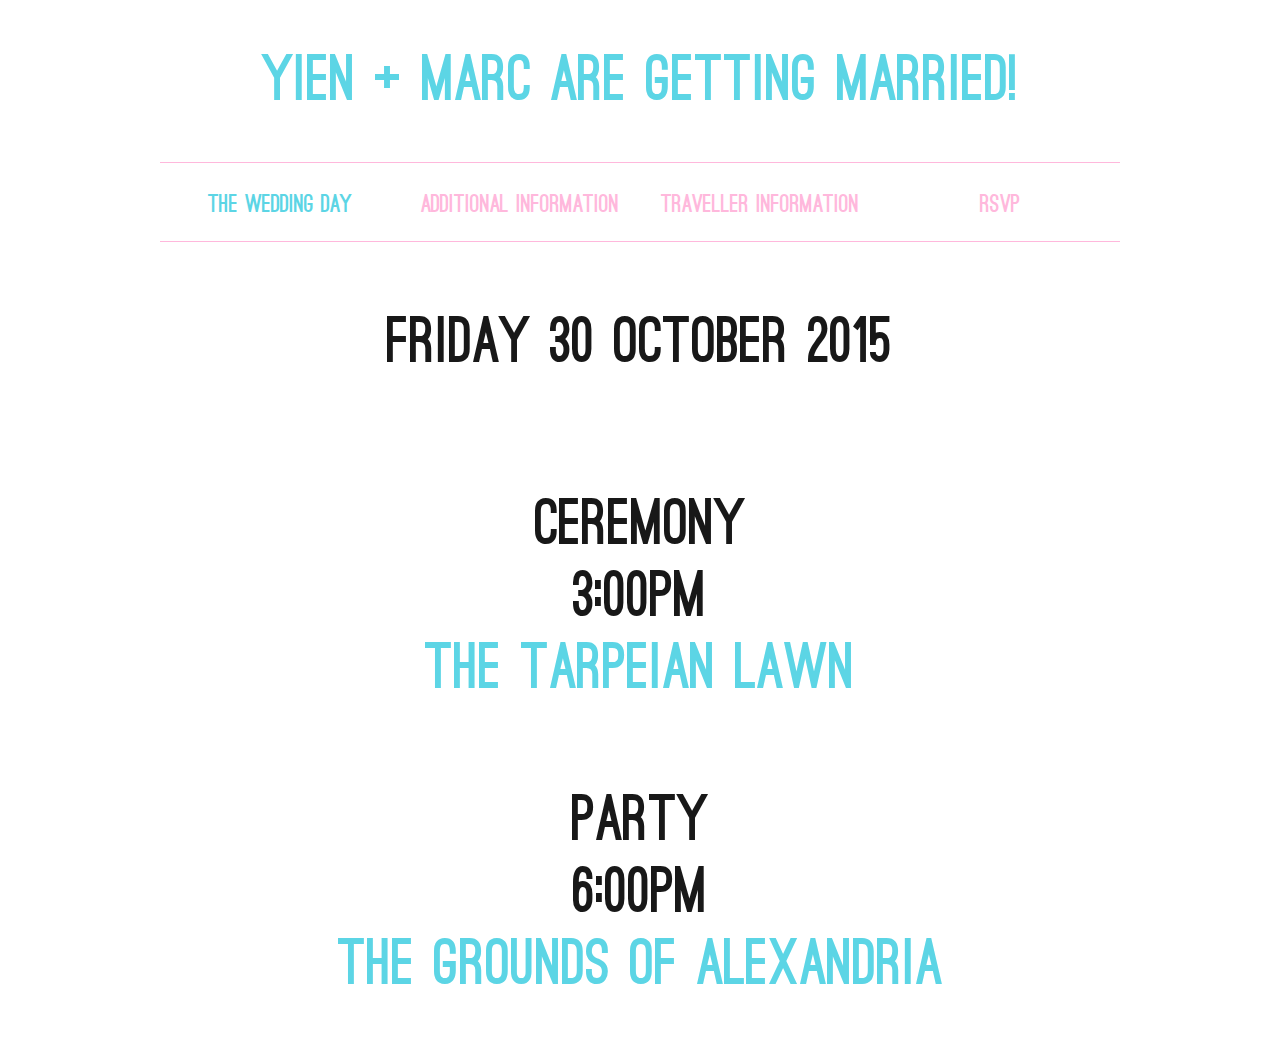
<file: index.html>
<!DOCTYPE html>
<!--[if lt IE 7 ]><html class="ie ie6" lang="en"> <![endif]-->
<!--[if IE 7 ]><html class="ie ie7" lang="en"> <![endif]-->
<!--[if IE 8 ]><html class="ie ie8" lang="en"> <![endif]-->
<!--[if (gte IE 9)|!(IE)]><!--><html lang="en"> <!--<![endif]-->
<head>

	<!-- Basic Page Needs
  ================================================== -->
	<meta charset="utf-8">
	<title>Yien + Marc</title>
	<meta name="description" content="Yien and Marc are getting married.">
	<meta name="author" content="Marc">

	<!-- Mobile Specific Metas
  ================================================== -->
	<meta name="viewport" content="width=device-width, initial-scale=1, maximum-scale=1">

	<!-- CSS
  ================================================== -->
	<link rel="stylesheet" href="stylesheets/base.css">
	<link rel="stylesheet" href="stylesheets/skeleton.css">
	<link rel="stylesheet" href="stylesheets/layout.css">
	<link rel="stylesheet" href="stylesheets/custom.css">

	<!--[if lt IE 9]>
		<script src="http://html5shim.googlecode.com/svn/trunk/html5.js"></script>
	<![endif]-->

	<!-- Favicons
	================================================== -->
	<link rel="shortcut icon" href="images/favicon.ico">
	<link rel="apple-touch-icon" href="images/apple-touch-icon.png">
	<link rel="apple-touch-icon" sizes="72x72" href="images/apple-touch-icon-72x72.png">
	<link rel="apple-touch-icon" sizes="114x114" href="images/apple-touch-icon-114x114.png">

	<script src="js/jquery-1.11.2.min.js"></script>
	<script src="js/weddingScripting.js"></script>
	<script src="js/wedding_analytics.js"></script>

</head>
<body>

	<div class="container">
		<div class="row header spacing1 border-bottom">
			<div class="sixteen columns">
			<h2 class="bold blue"><a href="http://yienandmarc.net/" class="blue header1">YIEN + MARC ARE GETTING MARRIED!</a></h2>
			</div>
		</div>
		<div class="row navigation-top border-bottom">
			<div class="four columns"><h4 class="bold"><a href="index" class="blue header2">THE WEDDING DAY</a></h4></div>
			<div class="four columns"><h4 class="bold"><a href="additional" class="pink header2">ADDITIONAL INFORMATION</a></h4></div>
			<div class="four columns"><h4 class="bold"><a href="traveller" class="pink header2">TRAVELLER INFORMATION</a></h4></div>
			<div class="four columns"><h4 class="bold"><a href="rsvp" class="pink header2">RSVP</a></h4></div>
		</div>
		<!--<div class="spacing2">
			<div class="row">
				<div class="sixteen columns">
					<h2 class="bold pink align-center">THE WEDDING DAY</h2>
				</div>
			</div>
		</div>-->
		<div class="spacing1">
			<div class="row">
				<div class="sixteen columns">
					<h2 class="bold align-center">FRIDAY 30 OCTOBER 2015</h2>
				</div>
			</div>
		</div>
		<div class="spacing1">
			<div class="row">
				<div class="sixteen columns">
					<h2 class="bold align-center">CEREMONY</h2>
				</div>
				<div class="sixteen columns">
					<h2 class="bold align-center">3:00PM</h2>
				</div>				
				<div class="sixteen columns">
					<h2 class="bold blue align-center"><a href="additional.html#tarpeian" class="blue header3">THE TARPEIAN LAWN</a></h2>
				</div>
			</div>
		</div>
		<div class="spacing2">
			<div class="row">
				<div class="sixteen columns">
					<h2 class="bold align-center">PARTY</h2>
				</div>
				<div class="sixteen columns">
					<h2 class="bold align-center">6:00PM</h2>
				</div>				
				<div class="sixteen columns">
					<h2 class="bold blue align-center"><a href="additional.html#grounds" class="blue header3">THE GROUNDS OF ALEXANDRIA</a></h2>
				</div>
			</div>
		</div>
	</div>


<!-- End Document
================================================== -->
</body>
</html>
</file>
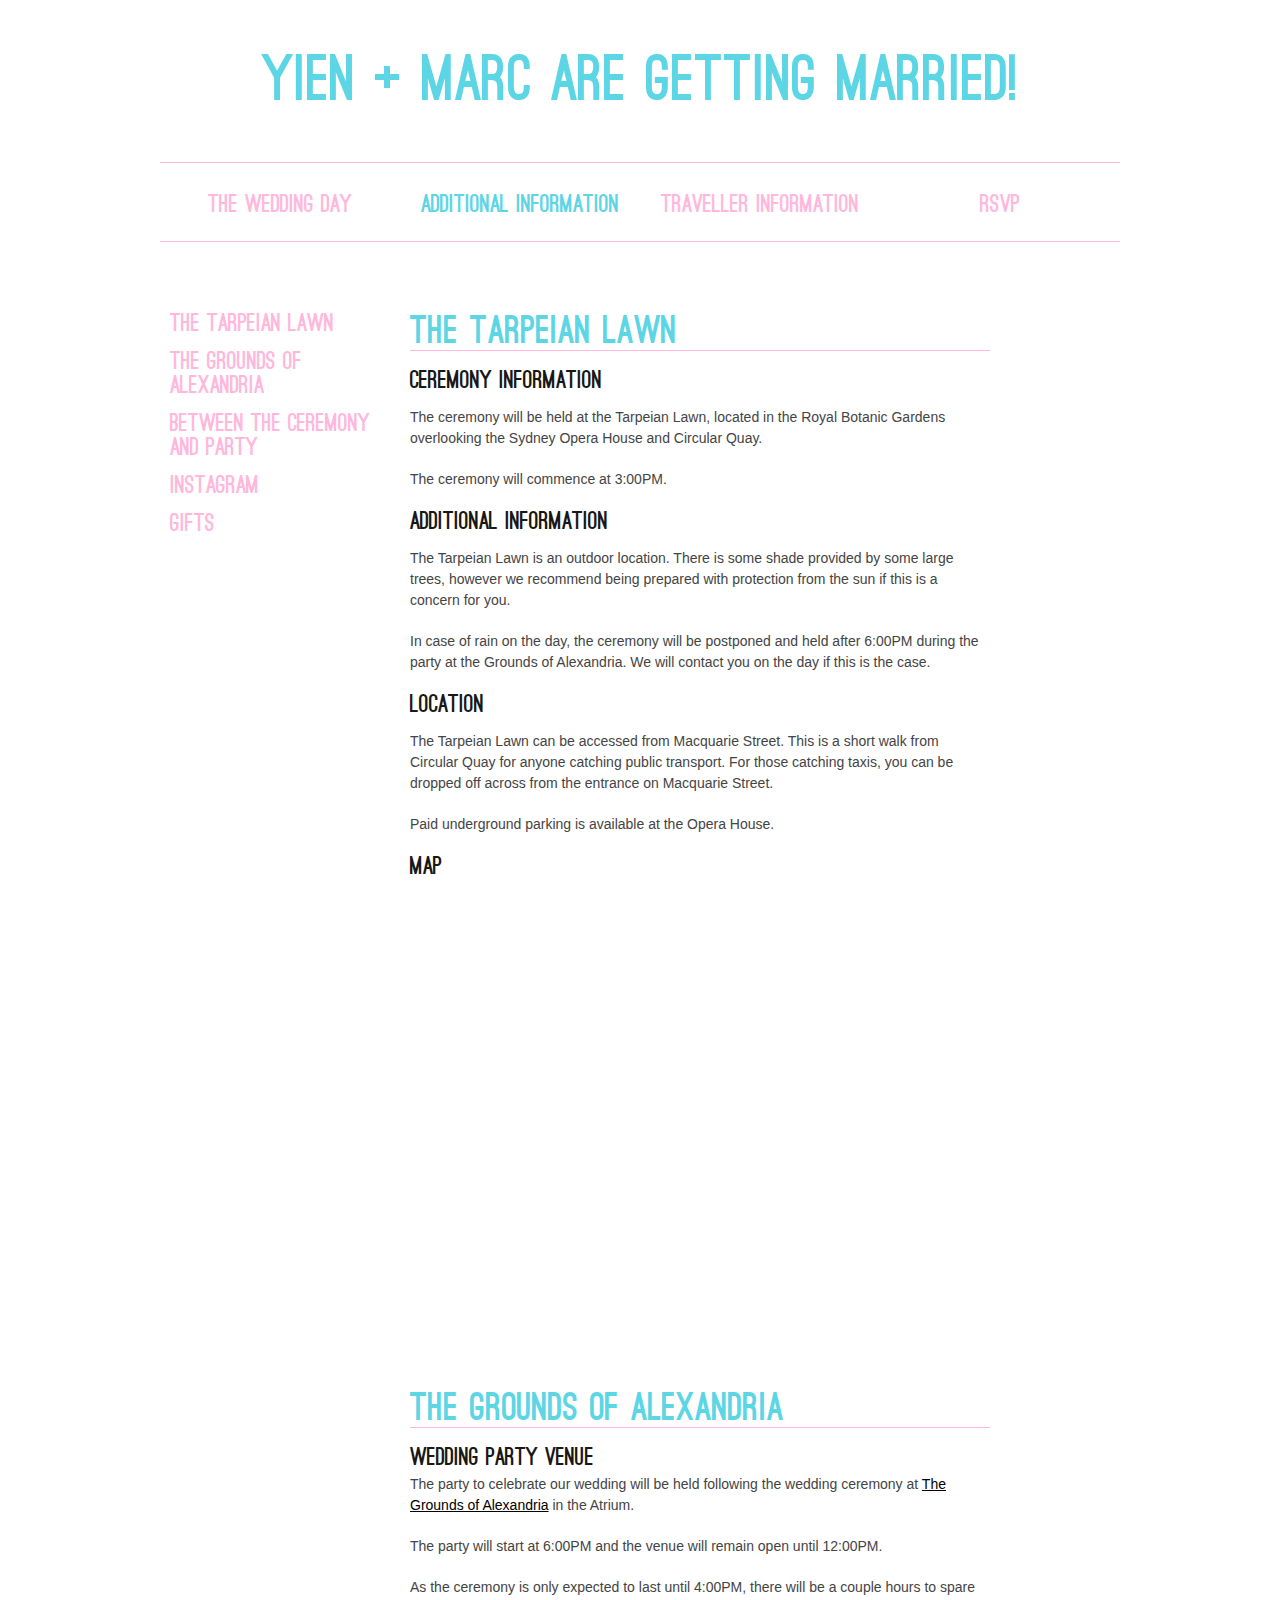
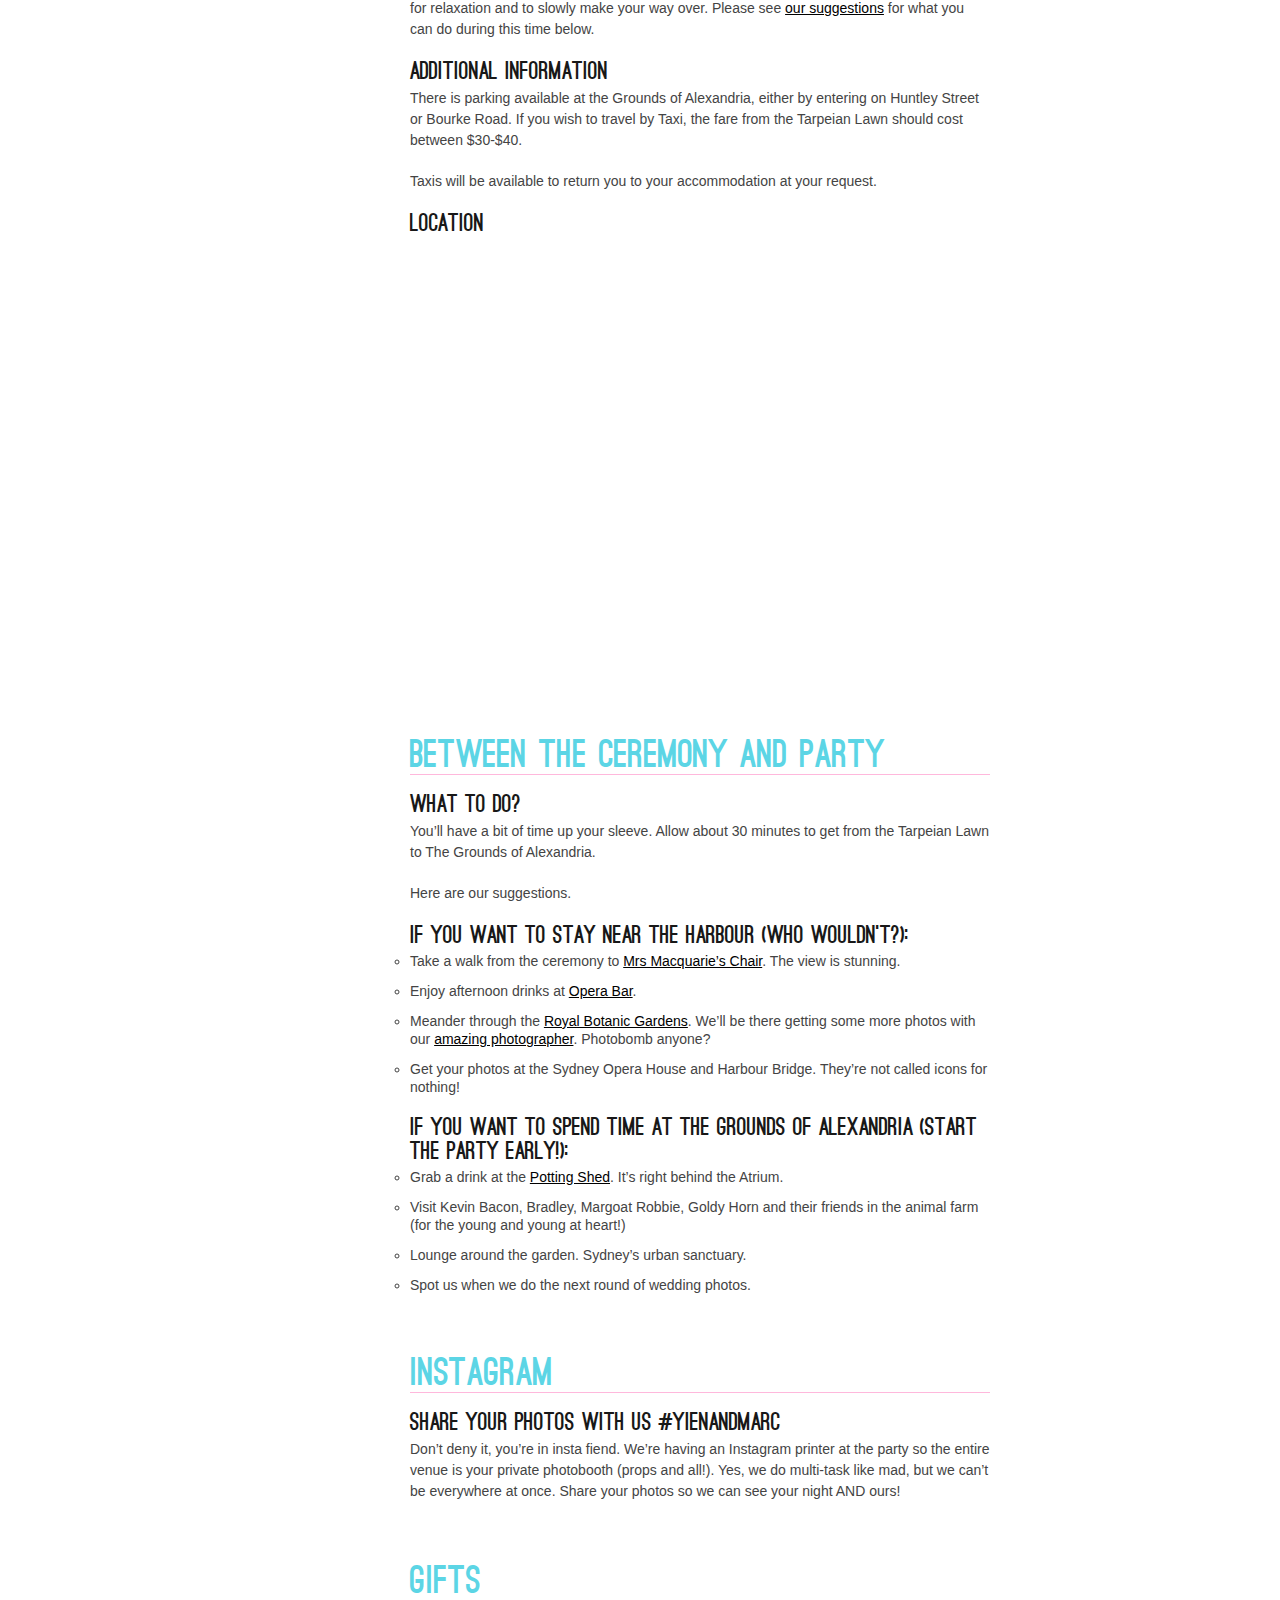
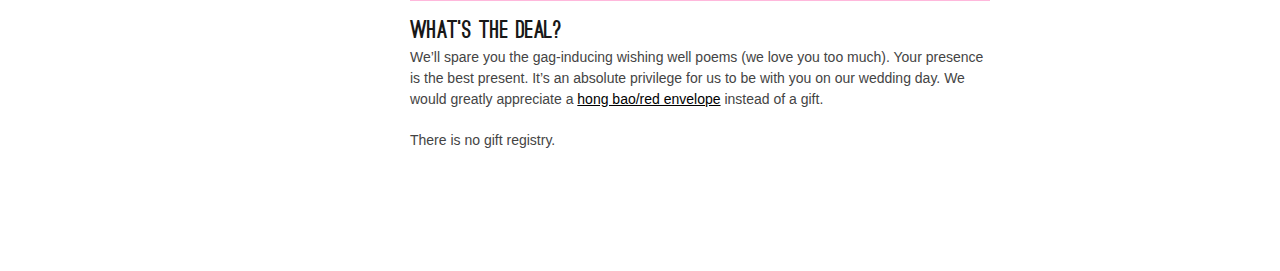
<file: additional.html>
<!DOCTYPE html>
<!--[if lt IE 7 ]><html class="ie ie6" lang="en"> <![endif]-->
<!--[if IE 7 ]><html class="ie ie7" lang="en"> <![endif]-->
<!--[if IE 8 ]><html class="ie ie8" lang="en"> <![endif]-->
<!--[if (gte IE 9)|!(IE)]><!--><html lang="en"> <!--<![endif]-->
<head>

	<!-- Basic Page Needs
  ================================================== -->
	<meta charset="utf-8">
	<title>Yien + Marc</title>
	<meta name="description" content="Yien and Marc are getting married.">
	<meta name="author" content="Marc">

	<!-- Mobile Specific Metas
  ================================================== -->
	<meta name="viewport" content="width=device-width, initial-scale=1, maximum-scale=1">

	<!-- CSS
  ================================================== -->
	<link rel="stylesheet" href="stylesheets/base.css">
	<link rel="stylesheet" href="stylesheets/skeleton.css">
	<link rel="stylesheet" href="stylesheets/layout.css">
	<link rel="stylesheet" href="stylesheets/custom.css">

	<!--[if lt IE 9]>
		<script src="http://html5shim.googlecode.com/svn/trunk/html5.js"></script>
	<![endif]-->

	<!-- Favicons
	================================================== -->
	<link rel="shortcut icon" href="images/favicon.ico">
	<link rel="apple-touch-icon" href="images/apple-touch-icon.png">
	<link rel="apple-touch-icon" sizes="72x72" href="images/apple-touch-icon-72x72.png">
	<link rel="apple-touch-icon" sizes="114x114" href="images/apple-touch-icon-114x114.png">

	<script src="js/jquery-1.11.2.min.js"></script>
	<script src="js/weddingScripting.js"></script>
	<script src="js/wedding_analytics.js"></script>

</head>
<body>

	<div class="container">
		<div class="row header spacing1 border-bottom">
			<div class="sixteen columns">
			<h2 class="bold blue"><a href="http://yienandmarc.net/" class="blue header1">YIEN + MARC ARE GETTING MARRIED!</a></h2>
			</div>
		</div>
		<div class="row navigation-top border-bottom">
			<div class="four columns"><h4 class="bold"><a href="index" class="pink header2">THE WEDDING DAY</a></h4></div>
			<div class="four columns"><h4 class="bold"><a href="additional" class="blue header2">ADDITIONAL INFORMATION</a></h4></div>
			<div class="four columns"><h4 class="bold"><a href="traveller" class="pink header2">TRAVELLER INFORMATION</a></h4></div>
			<div class="four columns"><h4 class="bold"><a href="rsvp" class="pink header2">RSVP</a></h4></div>
		</div>
		<div class="row spacing1">
			<div class="four columns navigation-left">
				<h4 class="bold align-left spacing6"><a href="#tarpeian" class="pink header3">THE TARPEIAN LAWN</a></h4>
				<h4 class="bold align-left spacing6"><a href="#grounds" class="pink header3">THE GROUNDS OF ALEXANDRIA</a></h4>
				<h4 class="bold align-left spacing6"><a href="#between" class="pink header3">BETWEEN THE CEREMONY AND PARTY</a></h4>
				<h4 class="bold align-left spacing6"><a href="#insta" class="pink header3">INSTAGRAM</a></h4>
				<h4 class="bold align-left spacing6"><a href="#gifts" class="pink header3">GIFTS</a></h4>
			</div>		
			<div class="ten columns">
				<h3 class="bold blue align-left border-bottom" id="tarpeian">THE TARPEIAN LAWN</h3>
					<div class="content-entry">
						<h4 class="bold align-left spacing6">CEREMONY INFORMATION</h4>
						<p>The ceremony will be held at the Tarpeian Lawn, located in the Royal Botanic Gardens overlooking the Sydney Opera House and Circular Quay.</p>
						<p>The ceremony will commence at 3:00PM.</p>
						<h4 class="bold align-left spacing6">ADDITIONAL INFORMATION</h4>
						<p>The Tarpeian Lawn is an outdoor location. There is some shade provided by some large trees, however we recommend being prepared with protection from the sun if this is a concern for you.</p>
						<p>In case of rain on the day, the ceremony will be postponed and held after 6:00PM during the party at the Grounds of Alexandria. We will contact you on the day if this is the case.</p>
						<h4 class="bold align-left spacing6">LOCATION</h4>
						<p>The Tarpeian Lawn can be accessed from Macquarie Street. This is a short walk from Circular Quay for anyone catching public transport. For those catching taxis, you can be dropped off across from the entrance on Macquarie Street.</p>
						<p>Paid underground parking is available at the Opera House.</p>
						<h4 class="bold align-left spacing6">MAP</h4>
						<iframe src="https://www.google.com/maps/embed?pb=!1m14!1m8!1m3!1d1656.5922935648525!2d151.2141052193405!3d-33.85913347535752!3m2!1i1024!2i768!4f13.1!3m3!1m2!1s0x0000000000000000%3A0x641c4c49428e6c24!2sTarpeian+Precinct+Lawn+-+Royal+Botanic+Garden+Sydney!5e0!3m2!1sen!2sau!4v1426416914883" width="600" height="450" frameborder="0" style="border:0"></iframe>
					</div>
					<div class="spacing2"></div>

				<h3 class="bold blue align-left border-bottom" id="grounds">THE GROUNDS OF ALEXANDRIA</h3>
					<div class="content-entry">
						<h4 class="bold align-left">WEDDING PARTY VENUE</h4>
						<p>The party to celebrate our wedding will be held following the wedding ceremony at <a href="http://thegrounds.com.au/" class="textlink">The Grounds of Alexandria</a> in the Atrium.</p>

						<p>The party will  start at 6:00PM and the venue will remain open until 12:00PM.</p>
						<p>As the ceremony is only expected to last until 4:00PM, there will be a couple hours to spare for relaxation and to slowly make your way over. Please see <a href="#between" class="textlink">our suggestions</a> for what you can do during this time below.</p>	
						<h4 class="bold align-left">ADDITIONAL INFORMATION</h4>
						<p>There is parking available at the Grounds of Alexandria, either by entering on Huntley Street or Bourke Road. If you wish to travel by Taxi, the fare from the Tarpeian Lawn should cost between $30-$40.</p>
						<p>Taxis will be available to return you to your accommodation at your request.</p>
						<h4 class="bold align-left">LOCATION</h4>
						<iframe src="https://www.google.com/maps/embed?pb=!1m14!1m8!1m3!1d3311.185812359262!2d151.194276!3d-33.910617!3m2!1i1024!2i768!4f13.1!3m3!1m2!1s0x0000000000000000%3A0xaf0cfe2766ccbc4a!2sThe+Grounds+of+Alexandria!5e0!3m2!1sen!2sau!4v1426417098919" width="600" height="450" frameborder="0" style="border:0"></iframe>
					</div>
					<div class="spacing2"></div>

				<h3 class="bold blue align-left border-bottom" id="between">BETWEEN THE CEREMONY AND PARTY</h3>
					<div class="content-entry">
						<h4 class="bold align-left">WHAT TO DO?</h4>
						<p>You’ll have a bit of time up your sleeve.  Allow about 30 minutes to get from the Tarpeian Lawn to The Grounds of Alexandria.</p>
						<p>Here are our suggestions.</p>
						<h4 class="bold align-left">If you want to stay near the harbour (who wouldn’t?):</h4>
						<ul>
							<li type="circle">Take a walk from the ceremony to <a href="https://www.google.com.au/maps/place/Mrs+Macquarie's+Chair/@-33.85937,151.22225,15z/data=!4m2!3m1!1s0x0:0x43bfb6b9da05a763" class="textlink" target="_blank">Mrs Macquarie’s Chair</a>. The view is stunning.</li>
							<li type="circle">Enjoy afternoon drinks at <a href="http://operabar.com.au/" class="textlink" target="_blank">Opera Bar</a>.</li>
							<li type="circle">Meander through the <a href="http://www.rbgsyd.nsw.gov.au/" class="textlink" target="_blank">Royal Botanic Gardens</a>.  We’ll be there getting some more photos with our <a href="http://www.thesimplethingsstudio.com/scott/" class="textlink" target="_blank">amazing photographer</a>.  Photobomb anyone?</li>
							<li type="circle">Get your photos at the Sydney Opera House and Harbour Bridge.  They’re not called icons for nothing!</li>
						</ul>
						<h4 class="bold align-left">If you want to spend time at The Grounds of Alexandria (start the party early!):</h4>
						<ul>
							<li type="circle">Grab a drink at the <a href="http://thegrounds.com.au/Spaces/the-potting-shed/" class="textlink" target="_blank">Potting Shed</a>. It’s right behind the Atrium.</li>
							<li type="circle">Visit Kevin Bacon, Bradley, Margoat Robbie, Goldy Horn and their friends in the animal farm (for the young and young at heart!)</li>
							<li type="circle">Lounge around the garden.  Sydney’s urban sanctuary.</li>
							<li type="circle">Spot us when we do the next round of wedding photos.</li>
						</ul>


					</div>
					<div class="spacing2"></div>

				<h3 class="bold blue align-left border-bottom" id="insta">INSTAGRAM</h3>
					<div class="content-entry">
						<h4 class="bold align-left">Share your photos with us #yienandmarc</h4>
						<p>Don’t deny it, you’re in insta fiend.  We’re having an Instagram printer at the party so the entire venue is your private photobooth (props and all!).  Yes, we do multi-task like mad, but we can’t be everywhere at once.  Share your photos so we can see your night AND ours! </p>
					</div>
					<div class="spacing2"></div>

				<h3 class="bold blue align-left border-bottom" id="gifts">GIFTS</h3>
					<div class="content-entry">
						<h4 class="bold align-left">WHAT’S THE DEAL?</h4>
						<p>We’ll spare you the gag-inducing wishing well poems (we love you too much). Your presence is the best present. It’s an absolute privilege for us to be with you on our wedding day. We would greatly appreciate a <a href="http://en.wikipedia.org/wiki/Red_envelope" class="textlink" target="_blank">hong bao/red envelope</a> instead of a gift.</p>
						<p>There is no gift registry.</p>
					</div>
					<div class="spacing2"></div>

			</div>
		</div>
	</div>


<!-- End Document
================================================== -->
</body>
</html>
</file>
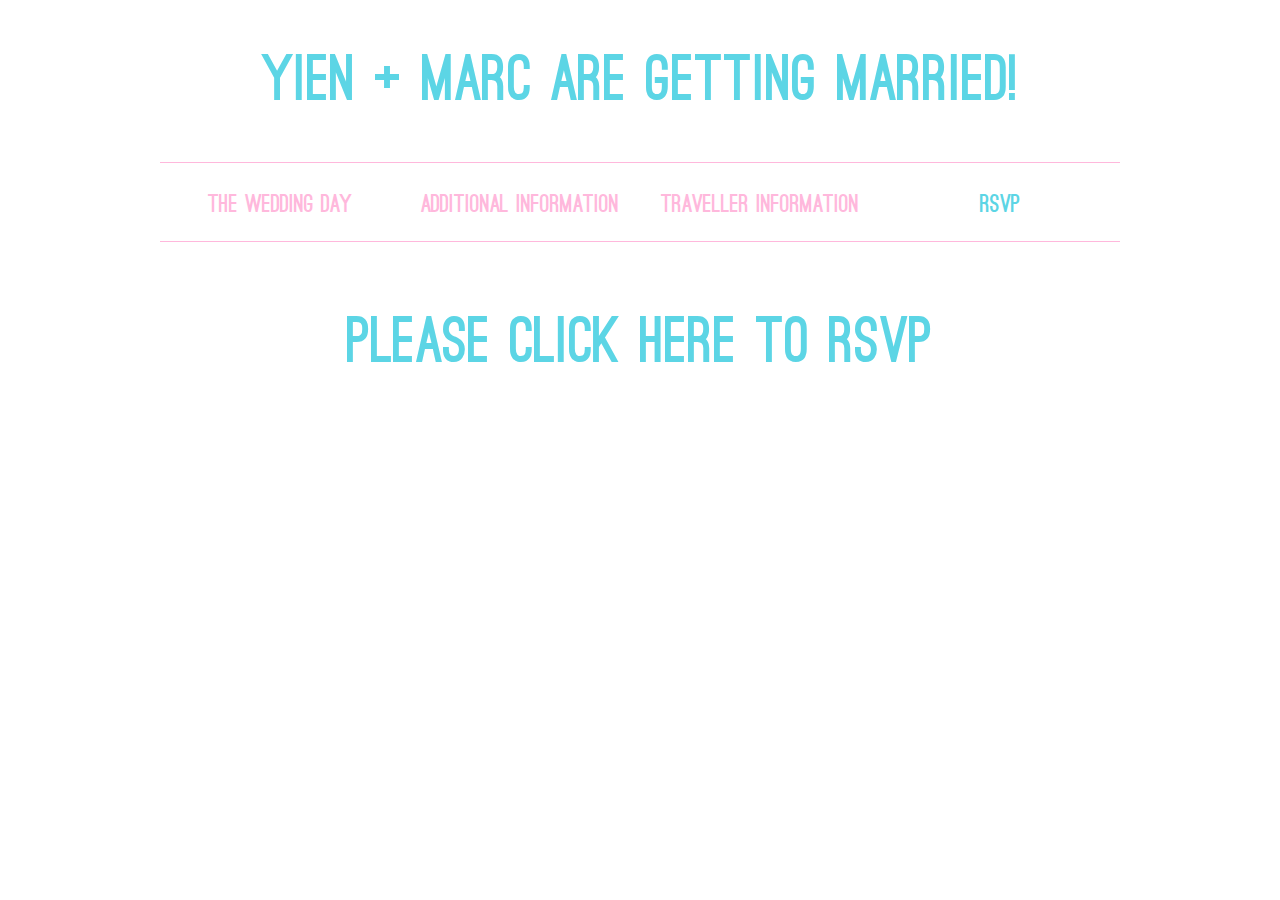
<file: rsvp.html>
<!DOCTYPE html>
<!--[if lt IE 7 ]><html class="ie ie6" lang="en"> <![endif]-->
<!--[if IE 7 ]><html class="ie ie7" lang="en"> <![endif]-->
<!--[if IE 8 ]><html class="ie ie8" lang="en"> <![endif]-->
<!--[if (gte IE 9)|!(IE)]><!--><html lang="en"> <!--<![endif]-->
<head>

	<!-- Basic Page Needs
  ================================================== -->
	<meta charset="utf-8">
	<title>Yien + Marc</title>
	<meta name="description" content="Yien and Marc are getting married.">
	<meta name="author" content="Marc">

	<!-- Mobile Specific Metas
  ================================================== -->
	<meta name="viewport" content="width=device-width, initial-scale=1, maximum-scale=1">

	<!-- CSS
  ================================================== -->
	<link rel="stylesheet" href="stylesheets/base.css">
	<link rel="stylesheet" href="stylesheets/skeleton.css">
	<link rel="stylesheet" href="stylesheets/layout.css">
	<link rel="stylesheet" href="stylesheets/custom.css">

	<!--[if lt IE 9]>
		<script src="http://html5shim.googlecode.com/svn/trunk/html5.js"></script>
	<![endif]-->

	<!-- Favicons
	================================================== -->
	<link rel="shortcut icon" href="images/favicon.ico">
	<link rel="apple-touch-icon" href="images/apple-touch-icon.png">
	<link rel="apple-touch-icon" sizes="72x72" href="images/apple-touch-icon-72x72.png">
	<link rel="apple-touch-icon" sizes="114x114" href="images/apple-touch-icon-114x114.png">

	<script src="js/jquery-1.11.2.min.js"></script>
	<script src="js/weddingScripting.js"></script>
	<script src="js/wedding_analytics.js"></script>

</head>
<body>

	<div class="container">
		<div class="row header spacing1 border-bottom">
			<div class="sixteen columns">
			<h2 class="bold blue"><a href="http://yienandmarc.net/" class="blue header1">YIEN + MARC ARE GETTING MARRIED!</a></h2>
			</div>
		</div>
		<div class="row navigation-top border-bottom">
			<div class="four columns"><h4 class="bold"><a href="index" class="pink header2">THE WEDDING DAY</a></h4></div>
			<div class="four columns"><h4 class="bold"><a href="additional" class="pink header2">ADDITIONAL INFORMATION</a></h4></div>
			<div class="four columns"><h4 class="bold"><a href="traveller" class="pink header2">TRAVELLER INFORMATION</a></h4></div>
			<div class="four columns"><h4 class="bold"><a href="rsvp" class="blue header2">RSVP</a></h4></div>
		</div>
		<div class="spacing1">
			<div class="row">
				<div class="sixteen columns">
					<h2 class="bold align-center"><a href="https://docs.google.com/forms/d/1REcYcUKTTARqvDhEE-BMcJ6RTn_u1lnS7LXVE4ObI0c/viewform?usp=send_form" class="blue header 2">PLEASE CLICK HERE TO RSVP</a></h2>
				</div>
			</div>
		</div>
	</div>


<!-- End Document
================================================== -->
</body>
</html>
</file>
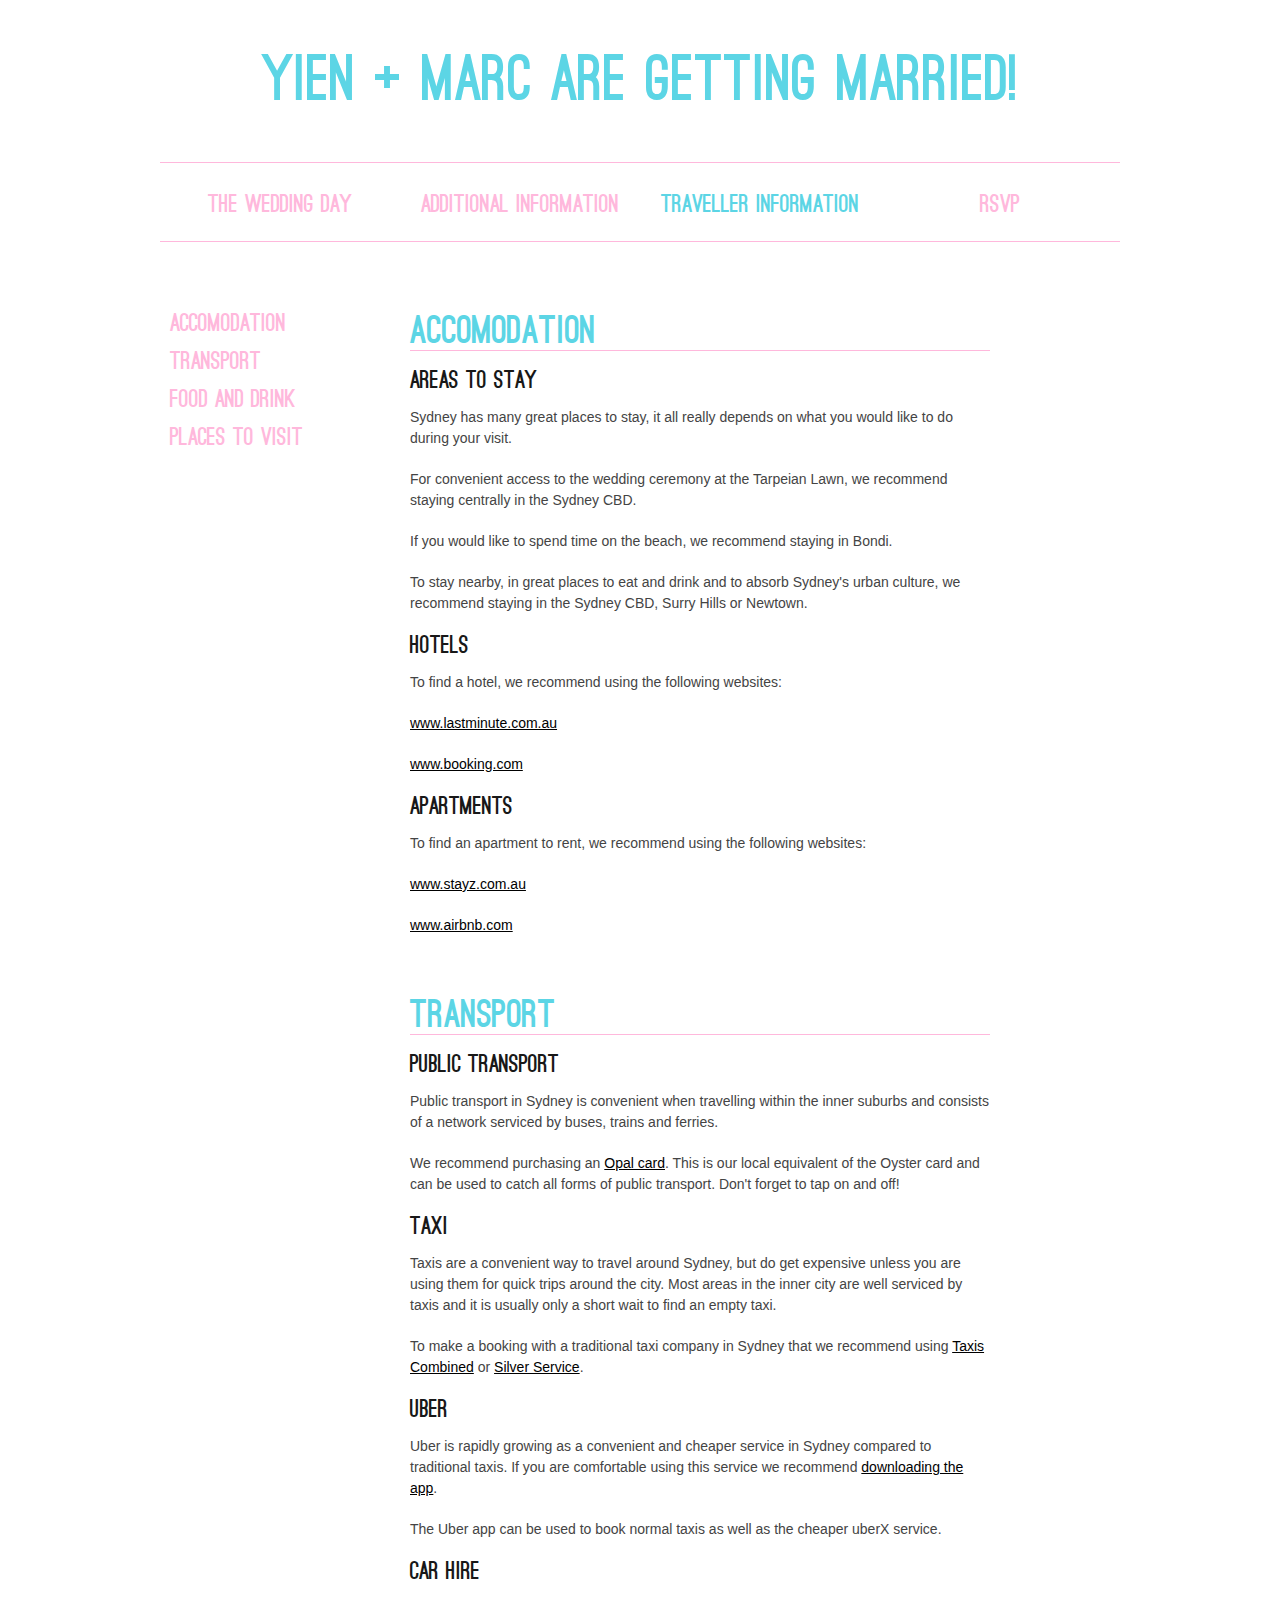
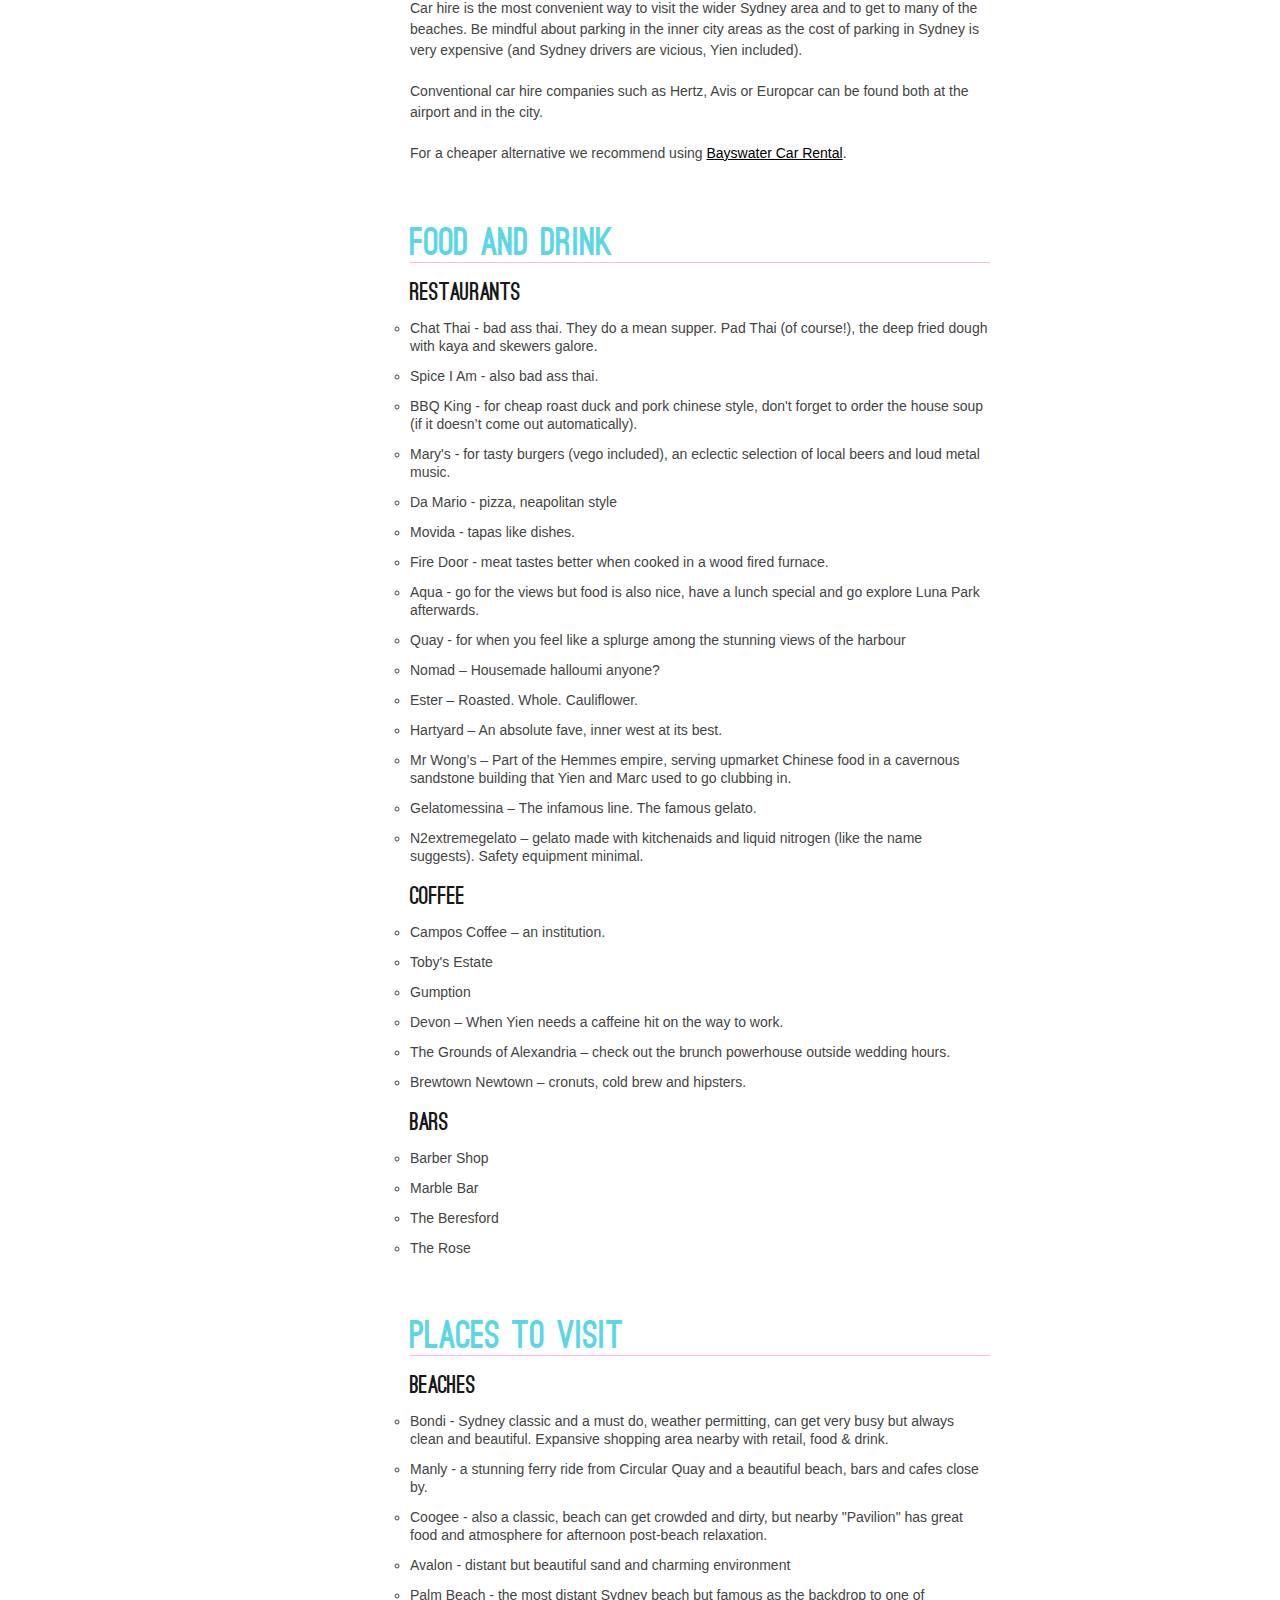
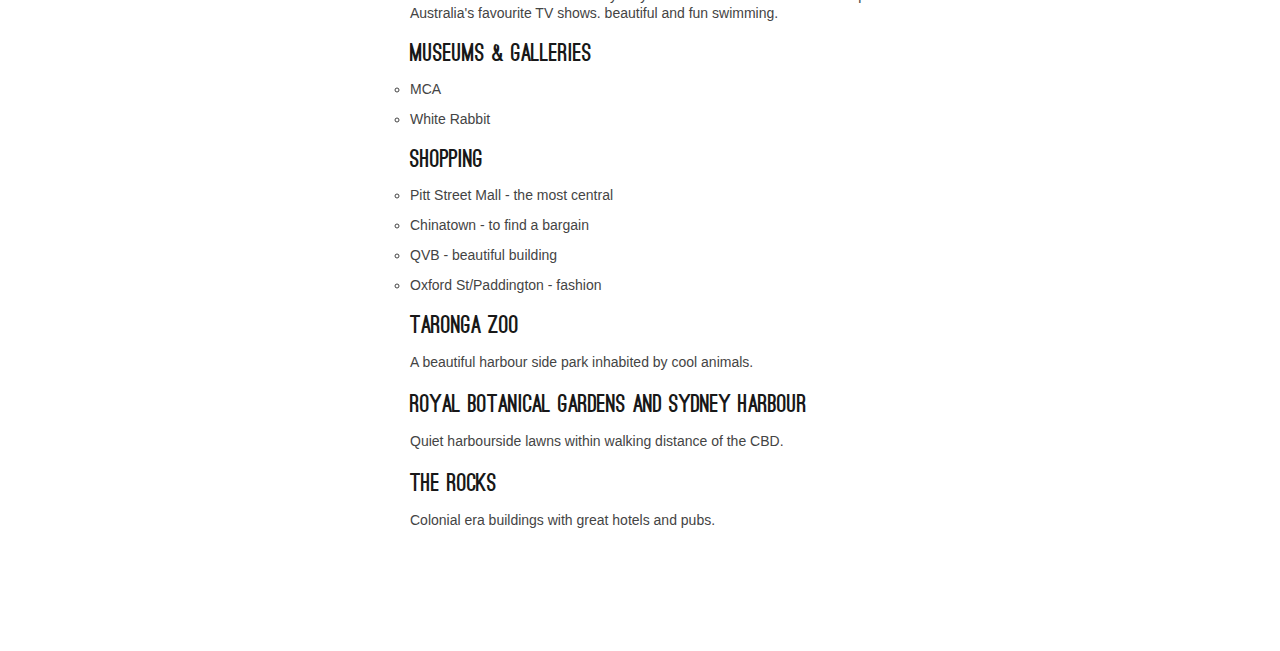
<file: traveller.html>
<!DOCTYPE html>
<!--[if lt IE 7 ]><html class="ie ie6" lang="en"> <![endif]-->
<!--[if IE 7 ]><html class="ie ie7" lang="en"> <![endif]-->
<!--[if IE 8 ]><html class="ie ie8" lang="en"> <![endif]-->
<!--[if (gte IE 9)|!(IE)]><!--><html lang="en"> <!--<![endif]-->
<head>

	<!-- Basic Page Needs
  ================================================== -->
	<meta charset="utf-8">
	<title>Yien + Marc</title>
	<meta name="description" content="Yien and Marc are getting married.">
	<meta name="author" content="Marc">

	<!-- Mobile Specific Metas
  ================================================== -->
	<meta name="viewport" content="width=device-width, initial-scale=1, maximum-scale=1">

	<!-- CSS
  ================================================== -->
	<link rel="stylesheet" href="stylesheets/base.css">
	<link rel="stylesheet" href="stylesheets/skeleton.css">
	<link rel="stylesheet" href="stylesheets/layout.css">
	<link rel="stylesheet" href="stylesheets/custom.css">

	<!--[if lt IE 9]>
		<script src="http://html5shim.googlecode.com/svn/trunk/html5.js"></script>
	<![endif]-->

	<!-- Favicons
	================================================== -->
	<link rel="shortcut icon" href="images/favicon.ico">
	<link rel="apple-touch-icon" href="images/apple-touch-icon.png">
	<link rel="apple-touch-icon" sizes="72x72" href="images/apple-touch-icon-72x72.png">
	<link rel="apple-touch-icon" sizes="114x114" href="images/apple-touch-icon-114x114.png">

	<script src="js/jquery-1.11.2.min.js"></script>
	<script src="js/weddingScripting.js"></script>
	<script src="js/wedding_analytics.js"></script>

</head>
<body>

	<div class="container">
		<div class="row header spacing1 border-bottom">
			<div class="sixteen columns">
			<h2 class="bold blue"><a href="http://yienandmarc.net/" class="blue header1">YIEN + MARC ARE GETTING MARRIED!</a></h2>
			</div>
		</div>
		<div class="row navigation-top border-bottom">
			<div class="four columns"><h4 class="bold"><a href="index" class="pink header2">THE WEDDING DAY</a></h4></div>
			<div class="four columns"><h4 class="bold"><a href="additional" class="pink header2">ADDITIONAL INFORMATION</a></h4></div>
			<div class="four columns"><h4 class="bold"><a href="traveller" class="blue header2">TRAVELLER INFORMATION</a></h4></div>
			<div class="four columns"><h4 class="bold"><a href="rsvp" class="pink header2">RSVP</a></h4></div>
		</div>
		<div class="row spacing1">
			<div class="four columns navigation-left">
				<h4 class="bold align-left spacing6"><a href="#accomodation" class="pink header3">ACCOMODATION</a></h4>
				<h4 class="bold align-left spacing6"><a href="#transport" class="pink header3">TRANSPORT</a></h4>
				<h4 class="bold align-left spacing6"><a href="#food" class="pink header3">FOOD AND DRINK</a></h4>
				<h4 class="bold align-left spacing6"><a href="#places" class="pink header3">PLACES TO VISIT</a></h4>
			</div>		
			<div class="ten columns">
				<h3 class="bold blue align-left border-bottom" id="accomodation">ACCOMODATION</h3>
				<div class="content-entry">
					<h4 class="bold align-left spacing6">AREAS TO STAY</h4>
					<p>Sydney has many great places to stay, it all really depends on what you would like to do during your visit.</p>
					<p>For convenient access to the wedding ceremony at the Tarpeian Lawn, we recommend staying centrally in the Sydney CBD.</p>
					<p>If you would like to spend time on the beach, we recommend staying in Bondi.</p>
					<p>To stay nearby, in great places to eat and drink and to absorb Sydney's urban culture, we recommend staying in the Sydney CBD, Surry Hills or Newtown.</p>
					<h4 class="bold align-left spacing6">HOTELS</h4>
					<p>To find a hotel, we recommend using the following websites:</p>
					<p<a href="https://www.lastminute.com.au/" class="textlink" target="_blank">www.lastminute.com.au</p<a></p>
					<p><a href="https://www.booking.com/" class="textlink" target="_blank">www.booking.com</a></p>
					<h4 class="bold align-left spacing6">APARTMENTS</h4>
					<p>To find an apartment to rent, we recommend using the following websites:</p>
					<p><a href="https://www.stayz.com.au/" class="textlink" target="_blank">www.stayz.com.au</a></p>
					<p><a href="https://www.airbnb.com/" class="textlink" target="_blank">www.airbnb.com</a></p>
				</div>
				<div class="spacing2"></div>

				<h3 class="bold blue align-left border-bottom" id="transport">TRANSPORT</h3>
				<div class="content-entry">
					<h4 class="bold align-left spacing6">PUBLIC TRANSPORT</h4>
					<p>Public transport in Sydney is convenient when travelling within the inner suburbs and consists of a network serviced by buses, trains and ferries.</p>
					<p>We recommend purchasing an <a href="https://www.opal.com.au/" class="textlink" target="_blank">Opal card</a>. This is our local equivalent of the Oyster card and can be used to catch all forms of public transport. Don't forget to tap on and off!</p>
					<h4 class="bold align-left spacing6">Taxi</h4>
					<p>Taxis are a convenient way to travel around Sydney, but do get expensive unless you are using them for quick trips around the city. Most areas in the inner city are well serviced by taxis and it is usually only a short wait to find an empty taxi.</p>
					<p>To make a booking with a traditional taxi company in Sydney that we recommend using <a href="http://www.taxiscombined.com.au/" class="textlink" target="_blank">Taxis Combined</a> or <a href="https://www.silverservice.com.au/" class="textlink" target="_blank">Silver Service</a>.</p>
					<h4 class="bold align-left spacing6">UBER</h4>
					<p>Uber is rapidly growing as a convenient and cheaper service in Sydney compared to traditional taxis. If you are comfortable using this service we recommend <a href="https://www.uber.com/" class="textlink" target="_blank">downloading the app</a>.</p>
					<p>The Uber app can be used to book normal taxis as well as the cheaper uberX service.</p>
					<h4 class="bold align-left spacing6">CAR HIRE</h4>
					<p>Car hire is the most convenient way to visit the wider Sydney area and to get to many of the beaches. Be mindful about parking in the inner city areas as the cost of parking in Sydney is very expensive (and Sydney drivers are vicious, Yien included).</p>
					<p>Conventional car hire companies such as Hertz, Avis or Europcar can be found both at the airport and in the city.</p>
					<p>For a cheaper alternative we recommend using <a href="https://www.bayswatercarrental.com.au/" class="textlink" target="_blank">Bayswater Car Rental</a>.</p>
				</div>
				<div class="spacing2"></div>

				<h3 class="bold blue align-left border-bottom" id="food">FOOD AND DRINK</h3>
				<div class="content-entry">
					<h4 class="bold align-left spacing6">RESTAURANTS</h4>
					<ul>
						<li type="circle">Chat Thai - bad ass thai. They do a mean supper. Pad Thai (of course!), the deep fried dough with kaya and skewers galore.</li>
						<li type="circle">Spice I Am - also bad ass thai.</li>
						<li type="circle">BBQ King - for cheap roast duck and pork chinese style, don't forget to order the house soup (if it doesn’t come out automatically).</li>
						<li type="circle">Mary's - for tasty burgers (vego included), an eclectic selection of local beers and loud metal music.</li>
						<li type="circle">Da Mario - pizza, neapolitan style</li>
						<li type="circle">Movida - tapas like dishes.</li>
						<li type="circle">Fire Door - meat tastes better when cooked in a wood fired furnace.</li>
						<li type="circle">Aqua - go for the views but food is also nice, have a lunch special and go explore Luna Park afterwards.</li>
						<li type="circle">Quay - for when you feel like a splurge among the stunning views of the harbour</li>
						<li type="circle">Nomad – Housemade halloumi anyone?</li>
						<li type="circle">Ester – Roasted. Whole. Cauliflower.</li>
						<li type="circle">Hartyard – An absolute fave, inner west at its best.</li>
						<li type="circle">Mr Wong’s – Part of the Hemmes empire, serving upmarket Chinese food in a cavernous sandstone building that Yien and Marc used to go clubbing in.</li>
						<li type="circle">Gelatomessina – The infamous line.  The famous gelato.</li>
						<li type="circle">N2extremegelato – gelato made with kitchenaids and liquid nitrogen (like the name suggests).  Safety equipment minimal.</li>
					</ul>
					<h4 class="bold align-left spacing6">COFFEE</h4>
					<ul>
						<li type="circle">Campos Coffee – an institution.</li>
						<li type="circle">Toby's Estate</li>
						<li type="circle">Gumption</li>
						<li type="circle">Devon – When Yien needs a caffeine hit on the way to work.</li>
						<li type="circle">The Grounds of Alexandria – check out the brunch powerhouse outside wedding hours.</li>
						<li type="circle">Brewtown Newtown – cronuts, cold brew and hipsters.</li>
					</ul>
					<h4 class="bold align-left spacing6">BARS</h4>
					<ul>
						<li type="circle">Barber Shop</li>
						<li type="circle">Marble Bar</li>
						<li type="circle">The Beresford</li>
						<li type="circle">The Rose</li>
					</ul>
				</div>
				<div class="spacing2"></div>

				<h3 class="bold blue align-left border-bottom" id="places">PLACES TO VISIT</h3>
				<div class="content-entry">
					<h4 class="bold align-left spacing6">BEACHES</h4>
					<ul>
						<li type="circle">Bondi - Sydney classic and a must do, weather permitting, can get very busy but always clean and beautiful. Expansive shopping area nearby with retail, food & drink.</li>
						<li type="circle">Manly - a stunning ferry ride from Circular Quay and a beautiful beach, bars and cafes close by.</li>
						<li type="circle">Coogee - also a classic, beach can get crowded and dirty, but nearby "Pavilion" has great food and atmosphere for afternoon post-beach relaxation.</li>
						<li type="circle">Avalon - distant but beautiful sand and charming environment</li>
						<li type="circle">Palm Beach - the most distant Sydney beach but famous as the backdrop to one of Australia's favourite TV shows. beautiful and fun swimming.</li>
					</ul>
					<h4 class="bold align-left spacing6">MUSEUMS & GALLERIES</h4>
					<ul>
						<li type="circle">MCA</li>
						<li type="circle">White Rabbit</li>
					</ul>
					<h4 class="bold align-left spacing6">SHOPPING</h4>
					<ul>
						<li type="circle">Pitt Street Mall - the most central</li>
						<li type="circle">Chinatown - to find a bargain</li>
						<li type="circle">QVB - beautiful building</li>
						<li type="circle">Oxford St/Paddington - fashion</li>

					</ul>
					<h4 class="bold align-left spacing6">TARONGA ZOO</h4>
					<p>A beautiful harbour side park inhabited by cool animals.</p>
					<h4 class="bold align-left spacing6">ROYAL BOTANICAL GARDENS AND SYDNEY HARBOUR</h4>
					<p>Quiet harbourside lawns within walking distance of the CBD.</p>
					<h4 class="bold align-left spacing6">THE ROCKS</h4>
					<p>Colonial era buildings with great hotels and pubs.</p>
				</div>
				<div class="spacing2"></div>



			</div>
		</div>
	</div>


<!-- End Document
================================================== -->
</body>
</html>
</file>
<file: stylesheets/base.css>
/*
* Skeleton V1.2
* Copyright 2011, Dave Gamache
* www.getskeleton.com
* Free to use under the MIT license.
* http://www.opensource.org/licenses/mit-license.php
* 6/20/2012
*/


/* Table of Content
==================================================
	#Reset & Basics
	#Basic Styles
	#Site Styles
	#Typography
	#Links
	#Lists
	#Images
	#Buttons
	#Forms
	#Misc */


/* #Reset & Basics (Inspired by E. Meyers)
================================================== */
	html, body, div, span, applet, object, iframe, h1, h2, h3, h4, h5, h6, p, blockquote, pre, a, abbr, acronym, address, big, cite, code, del, dfn, em, img, ins, kbd, q, s, samp, small, strike, strong, sub, sup, tt, var, b, u, i, center, dl, dt, dd, ol, ul, li, fieldset, form, label, legend, table, caption, tbody, tfoot, thead, tr, th, td, article, aside, canvas, details, embed, figure, figcaption, footer, header, hgroup, menu, nav, output, ruby, section, summary, time, mark, audio, video {
		margin: 0;
		padding: 0;
		border: 0;
		font-size: 100%;
		font: inherit;
		vertical-align: baseline; }
	article, aside, details, figcaption, figure, footer, header, hgroup, menu, nav, section {
		display: block; }
	body {
		line-height: 1; }
	ol, ul {
		list-style: none; }
	blockquote, q {
		quotes: none; }
	blockquote:before, blockquote:after,
	q:before, q:after {
		content: '';
		content: none; }
	table {
		border-collapse: collapse;
		border-spacing: 0; }


/* #Basic Styles
================================================== */
	body {
		background: #fff;
		font: 14px/21px "HelveticaNeue", "Helvetica Neue", Helvetica, Arial, sans-serif;
		color: #444;
		-webkit-font-smoothing: antialiased; /* Fix for webkit rendering */
		-webkit-text-size-adjust: 100%;
 }


/* #Typography
================================================== */
	h1, h2, h3, h4, h5, h6 {
		color: #181818;
		font-family: "Georgia", "Times New Roman", serif;
		font-weight: normal; }
	h1 a, h2 a, h3 a, h4 a, h5 a, h6 a { font-weight: inherit; }
	h1 { font-size: 46px; line-height: 50px; margin-bottom: 14px;}
	h2 { font-size: 35px; line-height: 40px; margin-bottom: 10px; }
	h3 { font-size: 28px; line-height: 34px; margin-bottom: 8px; }
	h4 { font-size: 21px; line-height: 30px; margin-bottom: 4px; }
	h5 { font-size: 17px; line-height: 24px; }
	h6 { font-size: 14px; line-height: 21px; }
	.subheader { color: #777; }

	p { margin: 0 0 20px 0; }
	p img { margin: 0; }
	p.lead { font-size: 21px; line-height: 27px; color: #777;  }

	em { font-style: italic; }
	strong { font-weight: bold; color: #333; }
	small { font-size: 80%; }

/*	Blockquotes  */
	blockquote, blockquote p { font-size: 17px; line-height: 24px; color: #777; font-style: italic; }
	blockquote { margin: 0 0 20px; padding: 9px 20px 0 19px; border-left: 1px solid #ddd; }
	blockquote cite { display: block; font-size: 12px; color: #555; }
	blockquote cite:before { content: "\2014 \0020"; }
	blockquote cite a, blockquote cite a:visited, blockquote cite a:visited { color: #555; }

	hr { border: solid #ddd; border-width: 1px 0 0; clear: both; margin: 10px 0 30px; height: 0; }


/* #Links
================================================== */
	p a, p a:visited { line-height: inherit; }


/* #Lists
================================================== */
	ul, ol { margin-bottom: 20px; }
	ul { list-style: none outside; }
	ol { list-style: decimal; }
	ol, ul.square, ul.circle, ul.disc { margin-left: 30px; }
	ul.square { list-style: square outside; }
	ul.circle { list-style: circle outside; }
	ul.disc { list-style: disc outside; }
	ul ul, ul ol,
	ol ol, ol ul { margin: 4px 0 5px 30px; font-size: 90%;  }
	ul ul li, ul ol li,
	ol ol li, ol ul li { margin-bottom: 6px; }
	li { line-height: 18px; margin-bottom: 12px; }
	ul.large li { line-height: 21px; }
	li p { line-height: 21px; }

/* #Images
================================================== */

	img.scale-with-grid {
		max-width: 100%;
		height: auto; }


/* #Buttons
================================================== */

	.button,
	button,
	input[type="submit"],
	input[type="reset"],
	input[type="button"] {
		background: #eee; /* Old browsers */
		background: #eee -moz-linear-gradient(top, rgba(255,255,255,.2) 0%, rgba(0,0,0,.2) 100%); /* FF3.6+ */
		background: #eee -webkit-gradient(linear, left top, left bottom, color-stop(0%,rgba(255,255,255,.2)), color-stop(100%,rgba(0,0,0,.2))); /* Chrome,Safari4+ */
		background: #eee -webkit-linear-gradient(top, rgba(255,255,255,.2) 0%,rgba(0,0,0,.2) 100%); /* Chrome10+,Safari5.1+ */
		background: #eee -o-linear-gradient(top, rgba(255,255,255,.2) 0%,rgba(0,0,0,.2) 100%); /* Opera11.10+ */
		background: #eee -ms-linear-gradient(top, rgba(255,255,255,.2) 0%,rgba(0,0,0,.2) 100%); /* IE10+ */
		background: #eee linear-gradient(top, rgba(255,255,255,.2) 0%,rgba(0,0,0,.2) 100%); /* W3C */
	  border: 1px solid #aaa;
	  border-top: 1px solid #ccc;
	  border-left: 1px solid #ccc;
	  -moz-border-radius: 3px;
	  -webkit-border-radius: 3px;
	  border-radius: 3px;
	  color: #444;
	  display: inline-block;
	  font-size: 11px;
	  font-weight: bold;
	  text-decoration: none;
	  text-shadow: 0 1px rgba(255, 255, 255, .75);
	  cursor: pointer;
	  margin-bottom: 20px;
	  line-height: normal;
	  padding: 8px 10px;
	  font-family: "HelveticaNeue", "Helvetica Neue", Helvetica, Arial, sans-serif; }

	.button:hover,
	button:hover,
	input[type="submit"]:hover,
	input[type="reset"]:hover,
	input[type="button"]:hover {
		color: #222;
		background: #ddd; /* Old browsers */
		background: #ddd -moz-linear-gradient(top, rgba(255,255,255,.3) 0%, rgba(0,0,0,.3) 100%); /* FF3.6+ */
		background: #ddd -webkit-gradient(linear, left top, left bottom, color-stop(0%,rgba(255,255,255,.3)), color-stop(100%,rgba(0,0,0,.3))); /* Chrome,Safari4+ */
		background: #ddd -webkit-linear-gradient(top, rgba(255,255,255,.3) 0%,rgba(0,0,0,.3) 100%); /* Chrome10+,Safari5.1+ */
		background: #ddd -o-linear-gradient(top, rgba(255,255,255,.3) 0%,rgba(0,0,0,.3) 100%); /* Opera11.10+ */
		background: #ddd -ms-linear-gradient(top, rgba(255,255,255,.3) 0%,rgba(0,0,0,.3) 100%); /* IE10+ */
		background: #ddd linear-gradient(top, rgba(255,255,255,.3) 0%,rgba(0,0,0,.3) 100%); /* W3C */
	  border: 1px solid #888;
	  border-top: 1px solid #aaa;
	  border-left: 1px solid #aaa; }

	.button:active,
	button:active,
	input[type="submit"]:active,
	input[type="reset"]:active,
	input[type="button"]:active {
		border: 1px solid #666;
		background: #ccc; /* Old browsers */
		background: #ccc -moz-linear-gradient(top, rgba(255,255,255,.35) 0%, rgba(10,10,10,.4) 100%); /* FF3.6+ */
		background: #ccc -webkit-gradient(linear, left top, left bottom, color-stop(0%,rgba(255,255,255,.35)), color-stop(100%,rgba(10,10,10,.4))); /* Chrome,Safari4+ */
		background: #ccc -webkit-linear-gradient(top, rgba(255,255,255,.35) 0%,rgba(10,10,10,.4) 100%); /* Chrome10+,Safari5.1+ */
		background: #ccc -o-linear-gradient(top, rgba(255,255,255,.35) 0%,rgba(10,10,10,.4) 100%); /* Opera11.10+ */
		background: #ccc -ms-linear-gradient(top, rgba(255,255,255,.35) 0%,rgba(10,10,10,.4) 100%); /* IE10+ */
		background: #ccc linear-gradient(top, rgba(255,255,255,.35) 0%,rgba(10,10,10,.4) 100%); /* W3C */ }

	.button.full-width,
	button.full-width,
	input[type="submit"].full-width,
	input[type="reset"].full-width,
	input[type="button"].full-width {
		width: 100%;
		padding-left: 0 !important;
		padding-right: 0 !important;
		text-align: center; }

	/* Fix for odd Mozilla border & padding issues */
	button::-moz-focus-inner,
	input::-moz-focus-inner {
    border: 0;
    padding: 0;
	}


/* #Forms
================================================== */

	form {
		margin-bottom: 20px; }
	fieldset {
		margin-bottom: 20px; }
	input[type="text"],
	input[type="password"],
	input[type="email"],
	textarea,
	select {
		border: 1px solid #ccc;
		padding: 6px 4px;
		outline: none;
		-moz-border-radius: 2px;
		-webkit-border-radius: 2px;
		border-radius: 2px;
		font: 13px "HelveticaNeue", "Helvetica Neue", Helvetica, Arial, sans-serif;
		color: #777;
		margin: 0;
		width: 210px;
		max-width: 100%;
		display: block;
		margin-bottom: 20px;
		background: #fff; }
	select {
		padding: 0; }
	input[type="text"]:focus,
	input[type="password"]:focus,
	input[type="email"]:focus,
	textarea:focus {
		border: 1px solid #aaa;
 		color: #444;
 		-moz-box-shadow: 0 0 3px rgba(0,0,0,.2);
		-webkit-box-shadow: 0 0 3px rgba(0,0,0,.2);
		box-shadow:  0 0 3px rgba(0,0,0,.2); }
	textarea {
		min-height: 60px; }
	label,
	legend {
		display: block;
		font-weight: bold;
		font-size: 13px;  }
	select {
		width: 220px; }
	input[type="checkbox"] {
		display: inline; }
	label span,
	legend span {
		font-weight: normal;
		font-size: 13px;
		color: #444; }

/* #Misc
================================================== */
	.remove-bottom { margin-bottom: 0 !important; }
	.half-bottom { margin-bottom: 10px !important; }
	.add-bottom { margin-bottom: 20px !important; }
</file>
<file: stylesheets/skeleton.css>
/*
* Skeleton V1.2
* Copyright 2011, Dave Gamache
* www.getskeleton.com
* Free to use under the MIT license.
* http://www.opensource.org/licenses/mit-license.php
* 6/20/2012
*/


/* Table of Contents
==================================================
    #Base 960 Grid
    #Tablet (Portrait)
    #Mobile (Portrait)
    #Mobile (Landscape)
    #Clearing */



/* #Base 960 Grid
================================================== */

    .container                                  { position: relative; width: 960px; margin: 0 auto; padding: 0; }
    .container .column,
    .container .columns                         { float: left; display: inline; margin-left: 10px; margin-right: 10px; }
    .row                                        { margin-bottom: 20px; }

    /* Nested Column Classes */
    .column.alpha, .columns.alpha               { margin-left: 0; }
    .column.omega, .columns.omega               { margin-right: 0; }

    /* Base Grid */
    .container .one.column,
    .container .one.columns                     { width: 40px;  }
    .container .two.columns                     { width: 100px; }
    .container .three.columns                   { width: 160px; }
    .container .four.columns                    { width: 220px; }
    .container .five.columns                    { width: 280px; }
    .container .six.columns                     { width: 340px; }
    .container .seven.columns                   { width: 400px; }
    .container .eight.columns                   { width: 460px; }
    .container .nine.columns                    { width: 520px; }
    .container .ten.columns                     { width: 580px; }
    .container .eleven.columns                  { width: 640px; }
    .container .twelve.columns                  { width: 700px; }
    .container .thirteen.columns                { width: 760px; }
    .container .fourteen.columns                { width: 820px; }
    .container .fifteen.columns                 { width: 880px; }
    .container .sixteen.columns                 { width: 940px; }

    .container .one-third.column                { width: 300px; }
    .container .two-thirds.column               { width: 620px; }

    /* Offsets */
    .container .offset-by-one                   { padding-left: 60px;  }
    .container .offset-by-two                   { padding-left: 120px; }
    .container .offset-by-three                 { padding-left: 180px; }
    .container .offset-by-four                  { padding-left: 240px; }
    .container .offset-by-five                  { padding-left: 300px; }
    .container .offset-by-six                   { padding-left: 360px; }
    .container .offset-by-seven                 { padding-left: 420px; }
    .container .offset-by-eight                 { padding-left: 480px; }
    .container .offset-by-nine                  { padding-left: 540px; }
    .container .offset-by-ten                   { padding-left: 600px; }
    .container .offset-by-eleven                { padding-left: 660px; }
    .container .offset-by-twelve                { padding-left: 720px; }
    .container .offset-by-thirteen              { padding-left: 780px; }
    .container .offset-by-fourteen              { padding-left: 840px; }
    .container .offset-by-fifteen               { padding-left: 900px; }



/* #Tablet (Portrait)
================================================== */

    /* Note: Design for a width of 768px */

    @media only screen and (min-width: 768px) and (max-width: 959px) {
        .container                                  { width: 768px; }
        .container .column,
        .container .columns                         { margin-left: 10px; margin-right: 10px;  }
        .column.alpha, .columns.alpha               { margin-left: 0; margin-right: 10px; }
        .column.omega, .columns.omega               { margin-right: 0; margin-left: 10px; }
        .alpha.omega                                { margin-left: 0; margin-right: 0; }

        .container .one.column,
        .container .one.columns                     { width: 28px; }
        .container .two.columns                     { width: 76px; }
        .container .three.columns                   { width: 124px; }
        .container .four.columns                    { width: 172px; }
        .container .five.columns                    { width: 220px; }
        .container .six.columns                     { width: 268px; }
        .container .seven.columns                   { width: 316px; }
        .container .eight.columns                   { width: 364px; }
        .container .nine.columns                    { width: 412px; }
        .container .ten.columns                     { width: 460px; }
        .container .eleven.columns                  { width: 508px; }
        .container .twelve.columns                  { width: 556px; }
        .container .thirteen.columns                { width: 604px; }
        .container .fourteen.columns                { width: 652px; }
        .container .fifteen.columns                 { width: 700px; }
        .container .sixteen.columns                 { width: 748px; }

        .container .one-third.column                { width: 236px; }
        .container .two-thirds.column               { width: 492px; }

        /* Offsets */
        .container .offset-by-one                   { padding-left: 48px; }
        .container .offset-by-two                   { padding-left: 96px; }
        .container .offset-by-three                 { padding-left: 144px; }
        .container .offset-by-four                  { padding-left: 192px; }
        .container .offset-by-five                  { padding-left: 240px; }
        .container .offset-by-six                   { padding-left: 288px; }
        .container .offset-by-seven                 { padding-left: 336px; }
        .container .offset-by-eight                 { padding-left: 384px; }
        .container .offset-by-nine                  { padding-left: 432px; }
        .container .offset-by-ten                   { padding-left: 480px; }
        .container .offset-by-eleven                { padding-left: 528px; }
        .container .offset-by-twelve                { padding-left: 576px; }
        .container .offset-by-thirteen              { padding-left: 624px; }
        .container .offset-by-fourteen              { padding-left: 672px; }
        .container .offset-by-fifteen               { padding-left: 720px; }
    }


/*  #Mobile (Portrait)
================================================== */

    /* Note: Design for a width of 320px */

    @media only screen and (max-width: 767px) {
        .container { width: 300px; }
        .container .columns,
        .container .column { margin: 0; }

        .container .one.column,
        .container .one.columns,
        .container .two.columns,
        .container .three.columns,
        .container .four.columns,
        .container .five.columns,
        .container .six.columns,
        .container .seven.columns,
        .container .eight.columns,
        .container .nine.columns,
        .container .ten.columns,
        .container .eleven.columns,
        .container .twelve.columns,
        .container .thirteen.columns,
        .container .fourteen.columns,
        .container .fifteen.columns,
        .container .sixteen.columns,
        .container .one-third.column,
        .container .two-thirds.column  { width: 300px; }

        /* Offsets */
        .container .offset-by-one,
        .container .offset-by-two,
        .container .offset-by-three,
        .container .offset-by-four,
        .container .offset-by-five,
        .container .offset-by-six,
        .container .offset-by-seven,
        .container .offset-by-eight,
        .container .offset-by-nine,
        .container .offset-by-ten,
        .container .offset-by-eleven,
        .container .offset-by-twelve,
        .container .offset-by-thirteen,
        .container .offset-by-fourteen,
        .container .offset-by-fifteen { padding-left: 0; }

    }


/* #Mobile (Landscape)
================================================== */

    /* Note: Design for a width of 480px */

    @media only screen and (min-width: 480px) and (max-width: 767px) {
        .container { width: 420px; }
        .container .columns,
        .container .column { margin: 0; }

        .container .one.column,
        .container .one.columns,
        .container .two.columns,
        .container .three.columns,
        .container .four.columns,
        .container .five.columns,
        .container .six.columns,
        .container .seven.columns,
        .container .eight.columns,
        .container .nine.columns,
        .container .ten.columns,
        .container .eleven.columns,
        .container .twelve.columns,
        .container .thirteen.columns,
        .container .fourteen.columns,
        .container .fifteen.columns,
        .container .sixteen.columns,
        .container .one-third.column,
        .container .two-thirds.column { width: 420px; }
    }


/* #Clearing
================================================== */

    /* Self Clearing Goodness */
    .container:after { content: "\0020"; display: block; height: 0; clear: both; visibility: hidden; }

    /* Use clearfix class on parent to clear nested columns,
    or wrap each row of columns in a <div class="row"> */
    .clearfix:before,
    .clearfix:after,
    .row:before,
    .row:after {
      content: '\0020';
      display: block;
      overflow: hidden;
      visibility: hidden;
      width: 0;
      height: 0; }
    .row:after,
    .clearfix:after {
      clear: both; }
    .row,
    .clearfix {
      zoom: 1; }

    /* You can also use a <br class="clear" /> to clear columns */
    .clear {
      clear: both;
      display: block;
      overflow: hidden;
      visibility: hidden;
      width: 0;
      height: 0;
    }
</file>
<file: stylesheets/layout.css>
/*
* Skeleton V1.2
* Copyright 2011, Dave Gamache
* www.getskeleton.com
* Free to use under the MIT license.
* http://www.opensource.org/licenses/mit-license.php
* 6/20/2012
*/

/* Table of Content
==================================================
	#Site Styles
	#Page Styles
	#Media Queries
	#Font-Face */

/* #Site Styles
================================================== */

/* #Page Styles
================================================== */

/* #Media Queries
================================================== */

	/* Smaller than standard 960 (devices and browsers) */
	@media only screen and (max-width: 959px) {}

	/* Tablet Portrait size to standard 960 (devices and browsers) */
	@media only screen and (min-width: 768px) and (max-width: 959px) {}

	/* All Mobile Sizes (devices and browser) */
	@media only screen and (max-width: 767px) {}

	/* Mobile Landscape Size to Tablet Portrait (devices and browsers) */
	@media only screen and (min-width: 480px) and (max-width: 767px) {}

	/* Mobile Portrait Size to Mobile Landscape Size (devices and browsers) */
	@media only screen and (max-width: 479px) {}


/* #Font-Face
================================================== */
/* 	This is the proper syntax for an @font-face file
		Just create a "fonts" folder at the root,
		copy your FontName into code below and remove
		comment brackets */

/*	@font-face {
	    font-family: 'FontName';
	    src: url('../fonts/FontName.eot');
	    src: url('../fonts/FontName.eot?iefix') format('eot'),
	         url('../fonts/FontName.woff') format('woff'),
	         url('../fonts/FontName.ttf') format('truetype'),
	         url('../fonts/FontName.svg#webfontZam02nTh') format('svg');
	    font-weight: normal;
	    font-style: normal; }
*/
</file>
<file: stylesheets/custom.css>
@font-face {
    font-family: 'ostrich-black';
    src: url('../fonts/ostrich-black.eot');
    src: url('../fonts/ostrich-black.eot?#iefix') format('embedded-opentype'),
         url('../fonts/ostrich-black.woff') format('woff'),
         url('../fonts/ostrich-black.ttf') format('truetype'),
         url('../fonts/ostrich-black.svg#bebas_neueregular') format('svg');
    font-weight: normal;
    font-style: normal;
	}

@font-face {
    font-family: 'ostrich-light';
    src: url('../fonts/ostrich-light.eot');
    src: url('../fonts/ostrich-light.eot?#iefix') format('embedded-opentype'),
         url('../fonts/ostrich-light.woff') format('woff'),
         url('../fonts/ostrich-light.ttf') format('truetype'),
         url('../fonts/ostrich-light.svg#bebas_neueregular') format('svg');
    font-weight: normal;
    font-style: normal;
	}




.bold {
	font-family: 'ostrich-black';
	text-align: center;
}

.bold:hover {
}

.light {
	font-family: 'ostrich-light';
	text-align: center;
}

.underline {
	text-decoration: underline;
}

h1 {
	font-size: 100px;
	line-height: 100px;
}

h2 {
	font-size: 62px;
	line-height: 62px;
}

h3 {
	font-size: 38px;
	line-height: 38px;
}

h4 {
	font-size: 24px;
	line-height: 24px;
	vertical-align: middle;
}

.textlink {
	text-decoration: underline;
	cursor: pointer;
	color: black;
}

a {
	text-decoration: none;
}

a:hover {
	color: rgba(255,242,143,1);
}

a:active {
	color: rgba(0,0,0,0.5);
}

.pink {
	color: rgba(255,184,220,1);
}

.blue {
	color: rgba(92,213,229,1);
}

.yellow {
	color: rgba(255,242,143,1);
}

.spacing1{
	padding: 50px 0 40px 0;
}

.spacing2 {
	padding: 20px 0 20px 0;
}

.spacing3 {
	padding: 80px 00px 00px 00px;
}

.spacing4 {
	padding: 40px 0px 40px 0px;
}

.spacing5 {
	padding: 10px 0px 10px 0px;
}

.spacing6 {
	padding: 0px 0px 10px 0px;
}

.content-entry {
	padding: 10px 0px 0px 0px;
}

.border-bottom {
	border-bottom-style: solid;
	border-width: 1px;
	border-color:  rgba(255,184,220,1);
}

.border-side {
	border-left-style: solid;
	border-right-style: solid;
	border-width: 1px;
	border-color:  rgba(255,184,220,1);
}

.navigation-top {
	vertical-align: middle;
	padding-top: 10px;
	padding-bottom: 20px;
}

.navigation-left {
	vertical-align: middle;
	height: 100%;
}

.align-left {
	text-align: left;
	display: block;
}

.align-centre {
	text-align: center;
	display: block;
}

.align-right {
	text-align: center;
	display: block;
}

body {
	border-right-style: dotted;
	border-left-style: dotted;
}
</file>
